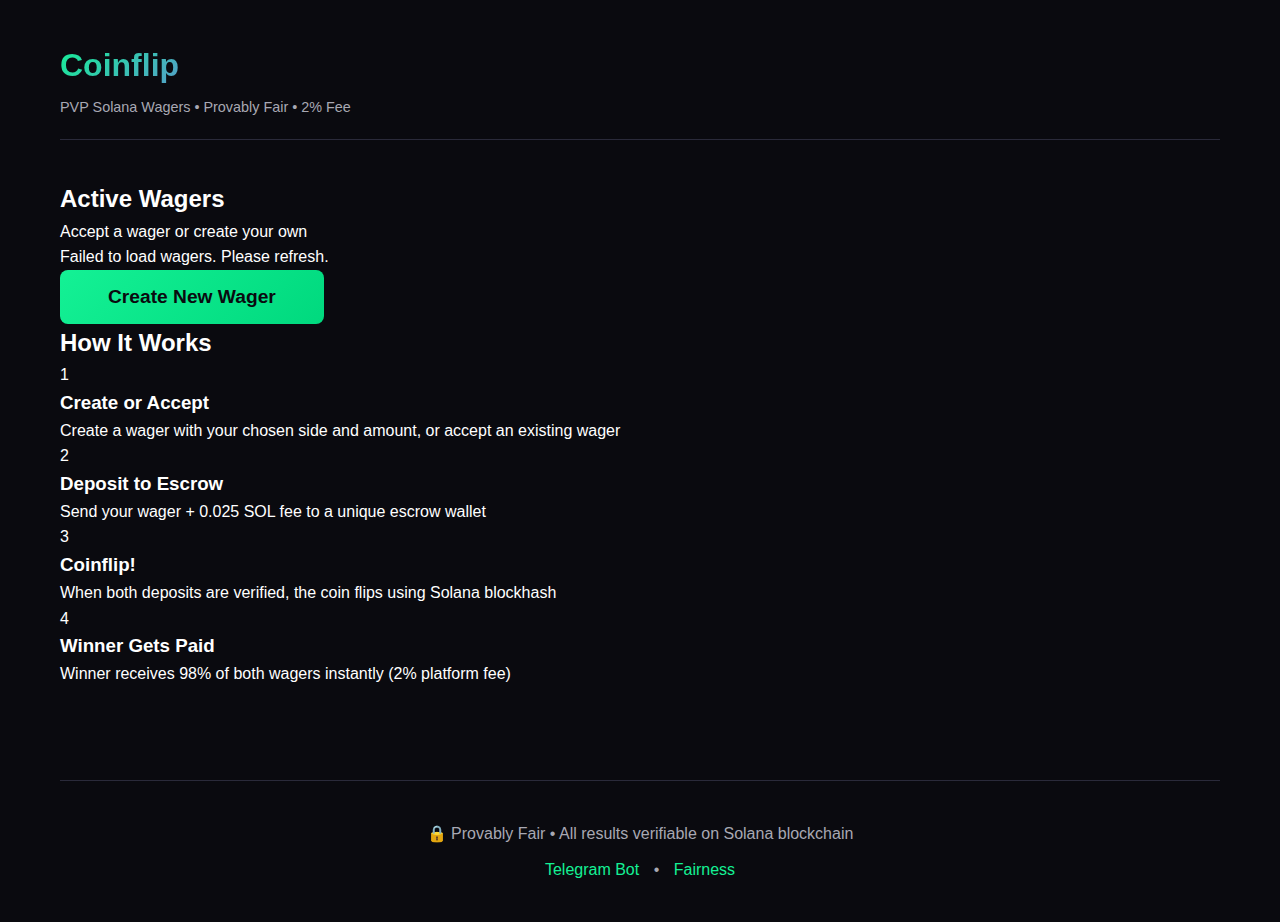
<file: frontend/index.html>
<!DOCTYPE html>
<html lang="en">
<head>
    <meta charset="UTF-8">
    <meta name="viewport" content="width=device-width, initial-scale=1.0">
    <title>Coinflip - PVP Solana Wagers</title>
    <link rel="stylesheet" href="css/style.css">
</head>
<body>
    <div class="container">
        <!-- Header -->
        <header class="header">
            <div class="logo">
                <h1><span class="swords-icon"></span> Coinflip</h1>
                <p class="tagline">PVP Solana Wagers • Provably Fair • 2% Fee</p>
            </div>
        </header>

        <!-- Main Content -->
        <main class="main-content">
            <!-- Active Wagers Section -->
            <section class="wagers-section">
                <h2>Active Wagers</h2>
                <p class="section-subtitle">Accept a wager or create your own</p>

                <div id="activeWagers" class="wagers-list">
                    <div class="loading-wagers">Loading wagers...</div>
                </div>

                <button id="createWagerBtn" class="btn btn-primary btn-large">
                    Create New Wager
                </button>
            </section>

            <!-- Create Wager Modal -->
            <div id="createWagerModal" class="modal" style="display: none;">
                <div class="modal-content">
                    <span class="modal-close" onclick="closeCreateModal()">&times;</span>

                    <!-- Step 1: Choose Side & Amount -->
                    <div id="step1" class="create-step">
                        <h2>Create PVP Wager</h2>

                        <div class="step-section">
                            <h3>1. Choose Your Side</h3>
                            <div class="side-selection">
                                <button class="side-btn" data-side="heads" onclick="selectSide('heads')">
                                    <span class="side-emoji">🪙</span>
                                    <span>HEADS</span>
                                </button>
                                <button class="side-btn" data-side="tails" onclick="selectSide('tails')">
                                    <span class="side-emoji">🎯</span>
                                    <span>TAILS</span>
                                </button>
                            </div>
                        </div>

                        <div class="step-section">
                            <h3>2. Wager Amount (SOL)</h3>
                            <div class="amount-buttons">
                                <button class="amount-btn" onclick="selectAmount(0.1)">0.1</button>
                                <button class="amount-btn" onclick="selectAmount(0.5)">0.5</button>
                                <button class="amount-btn" onclick="selectAmount(1)">1</button>
                                <button class="amount-btn" onclick="selectAmount(5)">5</button>
                            </div>
                            <div class="custom-amount">
                                <input type="number" id="customAmount" placeholder="Custom amount" step="0.01" min="0.01">
                                <button class="btn btn-secondary" onclick="useCustomAmount()">Use</button>
                            </div>
                        </div>

                        <div class="step-section">
                            <h3>3. Your Solana Address (to receive winnings)</h3>
                            <input type="text" id="creatorWallet" class="wallet-input" placeholder="Your Solana wallet address">
                        </div>

                        <div id="wagerSummary" class="wager-summary" style="display: none;">
                            <h3>Summary</h3>
                            <div class="summary-row">
                                <span>Side:</span>
                                <span id="summarySide">-</span>
                            </div>
                            <div class="summary-row">
                                <span>Wager:</span>
                                <span id="summaryAmount">-</span>
                            </div>
                            <div class="summary-row highlight">
                                <span>Total to Deposit:</span>
                                <span id="summaryTotal">-</span>
                            </div>
                            <p class="fee-note">Includes 0.025 SOL network fee</p>
                        </div>

                        <button id="continueBtn" class="btn btn-primary btn-large" onclick="continueToDeposit()" disabled>
                            Continue →
                        </button>
                    </div>

                    <!-- Step 2: Deposit Instructions -->
                    <div id="step2" class="create-step" style="display: none;">
                        <h2>📥 Deposit to Escrow</h2>

                        <div class="escrow-info">
                            <p>Send exactly <strong id="depositAmount">-</strong> SOL to this escrow wallet:</p>

                            <div class="escrow-address-box">
                                <code id="escrowAddress">-</code>
                                <button class="copy-btn" onclick="copyEscrowAddress()">📋 Copy</button>
                            </div>

                            <div class="qr-placeholder">
                                <p>Scan with any Solana wallet</p>
                            </div>
                        </div>

                        <div class="deposit-steps">
                            <p>✅ Open your Solana wallet (Phantom, Solflare, etc.)</p>
                            <p>✅ Send exactly <strong id="depositAmount2">-</strong> SOL</p>
                            <p>✅ Paste transaction signature below</p>
                        </div>

                        <div class="tx-input-section">
                            <label>Transaction Signature:</label>
                            <input type="text" id="depositTxSignature" class="tx-input" placeholder="Paste your transaction signature here">
                        </div>

                        <button id="verifyDepositBtn" class="btn btn-primary btn-large" onclick="verifyDeposit()">
                            ✓ Verify Deposit & Create Wager
                        </button>

                        <button class="btn btn-secondary" onclick="backToStep1()">← Back</button>
                    </div>

                    <!-- Step 3: Success -->
                    <div id="step3" class="create-step" style="display: none;">
                        <div class="success-content">
                            <div class="success-icon">✅</div>
                            <h2>Wager Created!</h2>
                            <p>Your wager is now live and waiting for an opponent.</p>

                            <div class="wager-details">
                                <div class="detail-row">
                                    <span>Wager ID:</span>
                                    <span id="newWagerId">-</span>
                                </div>
                                <div class="detail-row">
                                    <span>Amount:</span>
                                    <span id="newWagerAmount">-</span>
                                </div>
                                <div class="detail-row">
                                    <span>Your Side:</span>
                                    <span id="newWagerSide">-</span>
                                </div>
                            </div>

                            <p class="waiting-text">⏳ Waiting for opponent to accept...</p>

                            <button class="btn btn-primary" onclick="closeCreateModal()">Done</button>
                        </div>
                    </div>
                </div>
            </div>

            <!-- Accept Wager Modal -->
            <div id="acceptWagerModal" class="modal" style="display: none;">
                <div class="modal-content">
                    <span class="modal-close" onclick="closeAcceptModal()">&times;</span>

                    <!-- Step 1: Confirm & Enter Wallet -->
                    <div id="acceptStep1" class="create-step">
                        <h2>⚔️ Accept Wager</h2>

                        <div class="wager-to-accept">
                            <div class="accept-row">
                                <span>Wager Amount:</span>
                                <span id="acceptAmount" class="highlight">-</span>
                            </div>
                            <div class="accept-row">
                                <span>Creator's Side:</span>
                                <span id="acceptCreatorSide">-</span>
                            </div>
                            <div class="accept-row">
                                <span>Your Side:</span>
                                <span id="acceptYourSide" class="highlight">-</span>
                            </div>
                            <div class="accept-row total">
                                <span>Total to Deposit:</span>
                                <span id="acceptTotal">-</span>
                            </div>
                        </div>

                        <div class="step-section">
                            <h3>Your Solana Address (to receive winnings)</h3>
                            <input type="text" id="acceptorWallet" class="wallet-input" placeholder="Your Solana wallet address">
                        </div>

                        <button id="acceptContinueBtn" class="btn btn-primary btn-large" onclick="continueToAcceptDeposit()">
                            Continue to Deposit →
                        </button>

                        <button class="btn btn-secondary" onclick="closeAcceptModal()">Cancel</button>
                    </div>

                    <!-- Step 2: Deposit -->
                    <div id="acceptStep2" class="create-step" style="display: none;">
                        <h2>📥 Deposit to Accept</h2>

                        <div class="escrow-info">
                            <p>Send exactly <strong id="acceptDepositAmount">-</strong> SOL to this escrow wallet:</p>

                            <div class="escrow-address-box">
                                <code id="acceptEscrowAddress">-</code>
                                <button class="copy-btn" onclick="copyAcceptEscrowAddress()">📋 Copy</button>
                            </div>
                        </div>

                        <div class="tx-input-section">
                            <label>Transaction Signature:</label>
                            <input type="text" id="acceptTxSignature" class="tx-input" placeholder="Paste your transaction signature here">
                        </div>

                        <button id="verifyAcceptBtn" class="btn btn-primary btn-large" onclick="verifyAcceptDeposit()">
                            ✓ Verify & Execute Coinflip!
                        </button>

                        <button class="btn btn-secondary" onclick="backToAcceptStep1()">← Back</button>
                    </div>

                    <!-- Step 3: Result -->
                    <div id="acceptStep3" class="create-step" style="display: none;">
                        <div id="gameResultContent">
                            <!-- Filled by JavaScript -->
                        </div>
                        <button class="btn btn-primary" onclick="closeAcceptModal()">Done</button>
                    </div>
                </div>
            </div>

            <!-- How It Works -->
            <section class="how-it-works">
                <h2>How It Works</h2>
                <div class="steps-grid">
                    <div class="step-card">
                        <div class="step-number">1</div>
                        <h3>Create or Accept</h3>
                        <p>Create a wager with your chosen side and amount, or accept an existing wager</p>
                    </div>
                    <div class="step-card">
                        <div class="step-number">2</div>
                        <h3>Deposit to Escrow</h3>
                        <p>Send your wager + 0.025 SOL fee to a unique escrow wallet</p>
                    </div>
                    <div class="step-card">
                        <div class="step-number">3</div>
                        <h3>Coinflip!</h3>
                        <p>When both deposits are verified, the coin flips using Solana blockhash</p>
                    </div>
                    <div class="step-card">
                        <div class="step-number">4</div>
                        <h3>Winner Gets Paid</h3>
                        <p>Winner receives 98% of both wagers instantly (2% platform fee)</p>
                    </div>
                </div>
            </section>
        </main>

        <!-- Footer -->
        <footer class="footer">
            <p>🔒 Provably Fair • All results verifiable on Solana blockchain</p>
            <p class="footer-links">
                <a href="https://t.me/sol_coinflip_bot" target="_blank">Telegram Bot</a> •
                <a href="#" onclick="showFairnessInfo()">Fairness</a>
            </p>
        </footer>
    </div>

    <script src="js/app.js"></script>
</body>
</html>
</file>
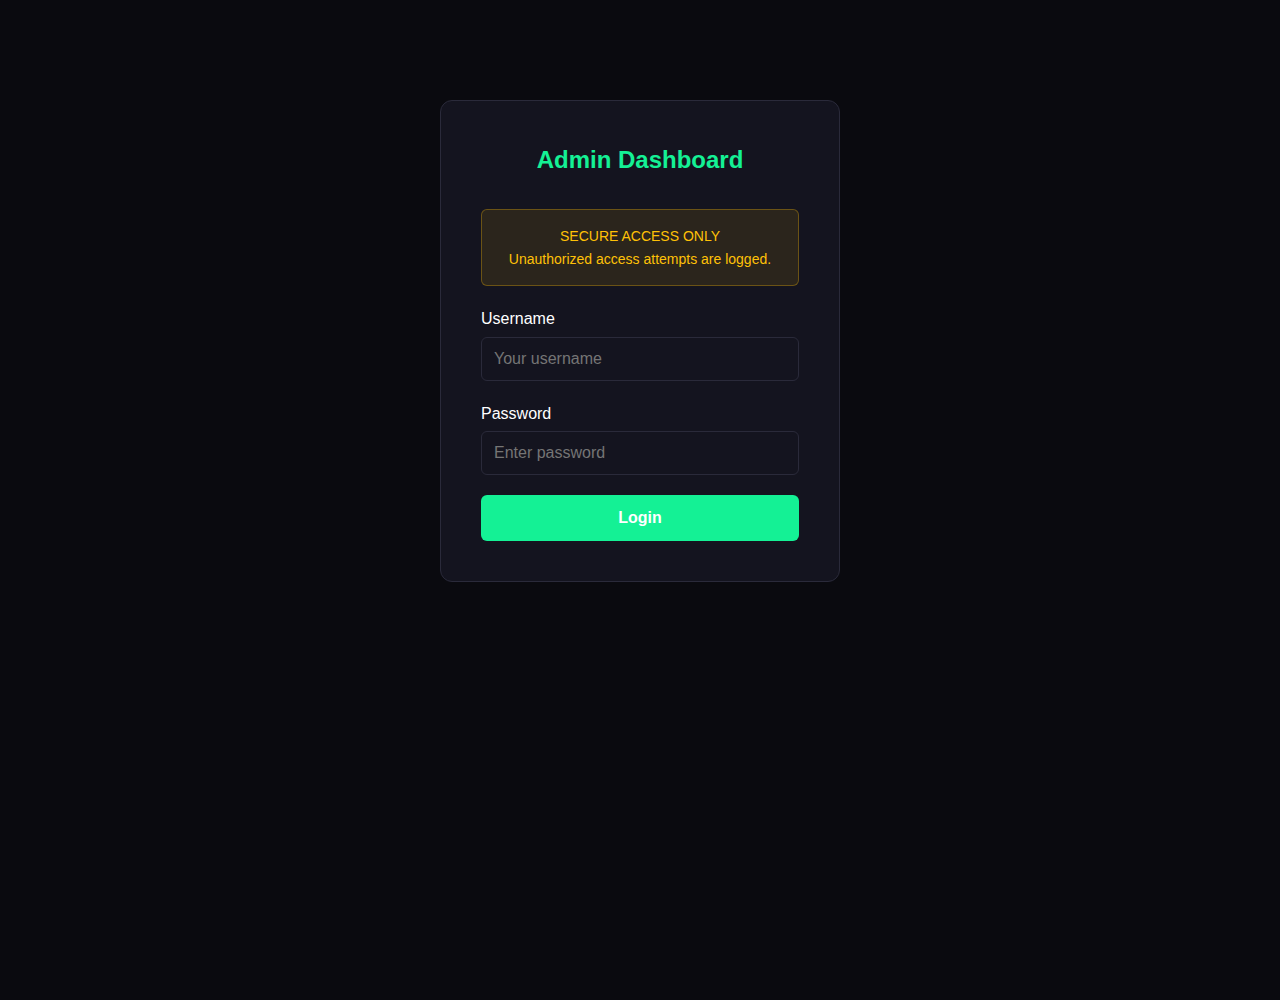
<file: frontend/admin.html>
<!DOCTYPE html>
<html lang="en">
<head>
    <meta charset="UTF-8">
    <meta name="viewport" content="width=device-width, initial-scale=1.0">
    <title>Admin Dashboard - Coinflip</title>
    <link rel="stylesheet" href="css/style.css?v=7">
    <style>
        /* Admin-specific styles */
        .admin-container {
            max-width: 1400px;
            margin: 0 auto;
            padding: 20px;
        }

        .admin-header {
            display: flex;
            justify-content: space-between;
            align-items: center;
            margin-bottom: 30px;
            padding-bottom: 20px;
            border-bottom: 1px solid var(--border);
        }

        .admin-header h1 {
            color: var(--primary);
            margin: 0;
        }

        .admin-stats {
            display: grid;
            grid-template-columns: repeat(auto-fit, minmax(200px, 1fr));
            gap: 20px;
            margin-bottom: 30px;
        }

        .stat-card {
            background: var(--surface);
            border: 1px solid var(--border);
            border-radius: 8px;
            padding: 20px;
            text-align: center;
        }

        .stat-card h3 {
            color: var(--text-secondary);
            font-size: 0.875rem;
            margin: 0 0 10px 0;
            text-transform: uppercase;
        }

        .stat-card .value {
            font-size: 2rem;
            font-weight: bold;
            color: var(--primary);
        }

        .admin-tabs {
            display: flex;
            gap: 10px;
            margin-bottom: 20px;
            border-bottom: 1px solid var(--border);
            padding-bottom: 10px;
        }

        .admin-tab {
            padding: 10px 20px;
            background: transparent;
            border: none;
            color: var(--text-secondary);
            cursor: pointer;
            font-size: 1rem;
            border-radius: 8px 8px 0 0;
            transition: all 0.2s;
        }

        .admin-tab:hover {
            color: var(--text);
            background: var(--surface);
        }

        .admin-tab.active {
            color: var(--primary);
            background: var(--surface);
            border-bottom: 2px solid var(--primary);
        }

        .admin-panel {
            display: none;
            background: var(--surface);
            border: 1px solid var(--border);
            border-radius: 8px;
            padding: 20px;
        }

        .admin-panel.active {
            display: block;
        }

        .search-bar {
            display: flex;
            gap: 10px;
            margin-bottom: 20px;
        }

        .search-bar input {
            flex: 1;
            padding: 10px 15px;
            background: var(--bg);
            border: 1px solid var(--border);
            border-radius: 6px;
            color: var(--text);
            font-size: 1rem;
        }

        .search-bar button {
            padding: 10px 20px;
            background: var(--primary);
            color: var(--bg);
            border: none;
            border-radius: 6px;
            cursor: pointer;
            font-weight: bold;
        }

        .data-table {
            width: 100%;
            border-collapse: collapse;
        }

        .data-table th,
        .data-table td {
            padding: 12px;
            text-align: left;
            border-bottom: 1px solid var(--border);
        }

        .data-table th {
            color: var(--text-secondary);
            font-weight: 600;
            font-size: 0.875rem;
            text-transform: uppercase;
        }

        .data-table tr:hover {
            background: rgba(255, 215, 0, 0.05);
        }

        .badge {
            display: inline-block;
            padding: 4px 8px;
            border-radius: 4px;
            font-size: 0.75rem;
            font-weight: bold;
        }

        .badge-open {
            background: rgba(255, 215, 0, 0.2);
            color: var(--primary);
        }

        .badge-resolved {
            background: rgba(40, 167, 69, 0.2);
            color: #28a745;
        }

        .badge-admin {
            background: rgba(220, 53, 69, 0.2);
            color: #dc3545;
        }

        .badge-password {
            background: rgba(255, 193, 7, 0.2);
            color: #ffc107;
        }

        .badge-support {
            background: rgba(23, 162, 184, 0.2);
            color: #17a2b8;
        }

        .action-btn {
            padding: 6px 12px;
            border: none;
            border-radius: 4px;
            cursor: pointer;
            font-size: 0.875rem;
            margin-right: 5px;
        }

        .action-btn.primary {
            background: var(--primary);
            color: var(--bg);
        }

        .action-btn.danger {
            background: rgba(220, 53, 69, 0.2);
            color: #dc3545;
        }

        .action-btn.secondary {
            background: var(--border);
            color: var(--text);
        }

        /* Login screen */
        .admin-login {
            max-width: 400px;
            margin: 100px auto;
            padding: 40px;
            background: var(--surface);
            border: 1px solid var(--border);
            border-radius: 12px;
            text-align: center;
        }

        .admin-login h2 {
            color: var(--primary);
            margin-bottom: 30px;
        }

        .admin-login .form-group {
            margin-bottom: 20px;
            text-align: left;
        }

        .admin-login label {
            display: block;
            margin-bottom: 5px;
            color: var(--text-secondary);
        }

        .admin-login input {
            width: 100%;
            padding: 12px;
            background: var(--bg);
            border: 1px solid var(--border);
            border-radius: 6px;
            color: var(--text);
            font-size: 1rem;
        }

        .admin-login button {
            width: 100%;
            padding: 14px;
            background: var(--primary);
            color: var(--bg);
            border: none;
            border-radius: 6px;
            font-size: 1rem;
            font-weight: bold;
            cursor: pointer;
        }

        .admin-login .error {
            color: #dc3545;
            margin-top: 15px;
        }

        .admin-login .warning {
            background: rgba(255, 193, 7, 0.1);
            border: 1px solid rgba(255, 193, 7, 0.3);
            padding: 15px;
            border-radius: 6px;
            margin-bottom: 20px;
            font-size: 0.875rem;
            color: #ffc107;
        }

        /* Modal */
        .modal-overlay {
            display: none;
            position: fixed;
            top: 0;
            left: 0;
            right: 0;
            bottom: 0;
            background: rgba(0, 0, 0, 0.8);
            z-index: 1000;
            align-items: center;
            justify-content: center;
        }

        .modal-overlay.active {
            display: flex;
        }

        .modal-content {
            background: var(--surface);
            border: 1px solid var(--border);
            border-radius: 12px;
            padding: 30px;
            max-width: 500px;
            width: 90%;
        }

        .modal-content h3 {
            margin: 0 0 20px 0;
            color: var(--primary);
        }

        .modal-content .form-group {
            margin-bottom: 20px;
        }

        .modal-content label {
            display: block;
            margin-bottom: 5px;
            color: var(--text-secondary);
        }

        .modal-content input,
        .modal-content textarea {
            width: 100%;
            padding: 10px;
            background: var(--bg);
            border: 1px solid var(--border);
            border-radius: 6px;
            color: var(--text);
        }

        .modal-content textarea {
            min-height: 100px;
            resize: vertical;
        }

        .modal-actions {
            display: flex;
            gap: 10px;
            justify-content: flex-end;
            margin-top: 20px;
        }

        .filter-bar {
            display: flex;
            gap: 10px;
            margin-bottom: 20px;
            flex-wrap: wrap;
        }

        .filter-bar select {
            padding: 8px 12px;
            background: var(--bg);
            border: 1px solid var(--border);
            border-radius: 6px;
            color: var(--text);
        }

        .empty-state {
            text-align: center;
            padding: 40px;
            color: var(--text-secondary);
        }

        .ticket-message {
            max-width: 300px;
            overflow: hidden;
            text-overflow: ellipsis;
            white-space: nowrap;
        }

        .ticket-message:hover {
            white-space: normal;
            word-break: break-word;
        }
    </style>
</head>
<body>
    <!-- Login Screen -->
    <div id="loginScreen" class="admin-login">
        <h2>Admin Dashboard</h2>
        <div class="warning">
            SECURE ACCESS ONLY<br>
            Unauthorized access attempts are logged.
        </div>
        <form id="loginForm">
            <div class="form-group">
                <label>Username</label>
                <input type="text" id="loginUsername" required placeholder="Your username">
            </div>
            <div class="form-group">
                <label>Password</label>
                <input type="password" id="loginPassword" required placeholder="Enter password">
            </div>
            <button type="submit">Login</button>
            <p id="loginError" class="error" style="display: none;"></p>
        </form>
    </div>

    <!-- Admin Dashboard -->
    <div id="dashboard" class="admin-container" style="display: none;">
        <div class="admin-header">
            <h1>Admin Dashboard</h1>
            <div>
                <span id="adminEmail" style="margin-right: 20px; color: var(--text-secondary);"></span>
                <button class="action-btn secondary" onclick="logout()">Logout</button>
            </div>
        </div>

        <!-- Stats -->
        <div class="admin-stats">
            <div class="stat-card">
                <h3>Total Users</h3>
                <div class="value" id="statUsers">-</div>
            </div>
            <div class="stat-card">
                <h3>Open Tickets</h3>
                <div class="value" id="statOpenTickets">-</div>
            </div>
            <div class="stat-card">
                <h3>Total Tickets</h3>
                <div class="value" id="statTotalTickets">-</div>
            </div>
        </div>

        <!-- Tabs -->
        <div class="admin-tabs">
            <button class="admin-tab active" onclick="showPanel('tickets')">Support Tickets</button>
            <button class="admin-tab" onclick="showPanel('users')">Users</button>
            <button class="admin-tab" onclick="showPanel('wagers')">Wagers</button>
            <button class="admin-tab" onclick="showPanel('revshare')">Holder Revshare</button>
        </div>

        <!-- Tickets Panel -->
        <div id="ticketsPanel" class="admin-panel active">
            <div class="filter-bar">
                <select id="ticketStatusFilter" onchange="loadTickets()">
                    <option value="">All Statuses</option>
                    <option value="open">Open</option>
                    <option value="resolved">Resolved</option>
                </select>
                <select id="ticketTypeFilter" onchange="loadTickets()">
                    <option value="">All Types</option>
                    <option value="password_reset">Password Reset</option>
                    <option value="support">Support</option>
                    <option value="bug_report">Bug Report</option>
                </select>
                <button class="action-btn primary" onclick="loadTickets()">Refresh</button>
            </div>
            <table class="data-table">
                <thead>
                    <tr>
                        <th>Ticket ID</th>
                        <th>Type</th>
                        <th>Email</th>
                        <th>Subject</th>
                        <th>Message</th>
                        <th>Status</th>
                        <th>Created</th>
                        <th>Actions</th>
                    </tr>
                </thead>
                <tbody id="ticketsTableBody">
                    <tr><td colspan="8" class="empty-state">Loading tickets...</td></tr>
                </tbody>
            </table>
        </div>

        <!-- Users Panel -->
        <div id="usersPanel" class="admin-panel">
            <div class="search-bar">
                <input type="text" id="userSearch" placeholder="Search by email or username...">
                <button onclick="searchUsers()">Search</button>
            </div>
            <table class="data-table">
                <thead>
                    <tr>
                        <th>ID</th>
                        <th>Email</th>
                        <th>Username</th>
                        <th>Tier</th>
                        <th>Games</th>
                        <th>Wagered</th>
                        <th>Admin</th>
                        <th>Actions</th>
                    </tr>
                </thead>
                <tbody id="usersTableBody">
                    <tr><td colspan="8" class="empty-state">Loading users...</td></tr>
                </tbody>
            </table>
        </div>

        <!-- Wagers Panel -->
        <div id="wagersPanel" class="admin-panel">
            <div class="filter-bar" style="display: flex; gap: 10px; flex-wrap: wrap; align-items: center;">
                <select id="wagerStatusFilter" onchange="loadWagers()">
                    <option value="">All Statuses</option>
                    <option value="pending_deposit">Pending Deposit</option>
                    <option value="open">Open</option>
                    <option value="completed">Completed</option>
                    <option value="refunded">Refunded</option>
                    <option value="cancelled">Cancelled</option>
                </select>
                <button class="action-btn primary" onclick="loadWagers()">Refresh</button>
                <div style="margin-left: auto; display: flex; gap: 10px;">
                    <button id="maintenanceBtn" class="action-btn secondary" onclick="toggleMaintenance()">Loading...</button>
                    <button class="action-btn warning" onclick="sweepAllEscrows()" style="background: #f0ad4e; color: #000;">Sweep All Escrows</button>
                </div>
            </div>
            <table class="data-table">
                <thead>
                    <tr>
                        <th>Wager ID</th>
                        <th>Creator</th>
                        <th>Acceptor</th>
                        <th>Amount</th>
                        <th>Status</th>
                        <th>Creator Escrow</th>
                        <th>Acceptor Escrow</th>
                        <th>Created</th>
                        <th>Actions</th>
                    </tr>
                </thead>
                <tbody id="wagersTableBody">
                    <tr><td colspan="9" class="empty-state">Loading wagers...</td></tr>
                </tbody>
            </table>
        </div>

        <!-- Revenue Share Panel -->
        <div id="revsharePanel" class="admin-panel">
            <div class="revshare-controls" style="margin-bottom: 20px;">
                <h3 style="margin-bottom: 15px; color: var(--primary);">$FLIP Holder Revenue Share Distribution</h3>
                <p style="color: var(--text-secondary); margin-bottom: 20px;">
                    Distribute creator rewards to top 100 token holders using sqrt distribution model.
                    Larger holders get more, but not disproportionately more.
                </p>
                <div style="display: flex; gap: 15px; align-items: flex-end; flex-wrap: wrap;">
                    <div class="form-group" style="margin: 0;">
                        <label style="display: block; margin-bottom: 5px; color: var(--text-secondary);">Total SOL to Distribute</label>
                        <input type="number" id="revshareAmount" step="0.01" min="0.01" placeholder="1.5"
                               style="padding: 10px 15px; background: var(--bg); border: 1px solid var(--border); border-radius: 6px; color: var(--text); width: 150px;">
                    </div>
                    <button class="action-btn primary" onclick="previewRevshare()" id="previewRevshareBtn">Preview Distribution</button>
                    <button class="action-btn" onclick="executeRevshare()" id="executeRevshareBtn" disabled
                            style="background: #28a745; color: #fff; opacity: 0.5;">Execute Distribution</button>
                </div>
            </div>

            <div id="revshareResults" style="display: none;">
                <div class="revshare-summary" style="display: grid; grid-template-columns: repeat(auto-fit, minmax(150px, 1fr)); gap: 15px; margin-bottom: 20px;">
                    <div class="stat-card">
                        <h3>Total SOL</h3>
                        <div class="value" id="revTotalSol">-</div>
                    </div>
                    <div class="stat-card">
                        <h3>Recipients</h3>
                        <div class="value" id="revRecipients">-</div>
                    </div>
                    <div class="stat-card">
                        <h3>Largest Payout</h3>
                        <div class="value" id="revMaxPayout">-</div>
                    </div>
                    <div class="stat-card">
                        <h3>Smallest Payout</h3>
                        <div class="value" id="revMinPayout">-</div>
                    </div>
                </div>

                <table class="data-table">
                    <thead>
                        <tr>
                            <th>Rank</th>
                            <th>Wallet</th>
                            <th>Token Balance</th>
                            <th>Share %</th>
                            <th>Payout (SOL)</th>
                        </tr>
                    </thead>
                    <tbody id="revshareTableBody">
                    </tbody>
                </table>
            </div>

            <div id="revshareStatus" style="margin-top: 20px; padding: 15px; background: var(--bg); border-radius: 8px; display: none;">
            </div>
        </div>
    </div>

    <!-- Reset Password Modal -->
    <div id="resetPasswordModal" class="modal-overlay">
        <div class="modal-content">
            <h3>Reset Password</h3>
            <p>User: <strong id="resetUserEmail"></strong></p>
            <div class="form-group">
                <label>New Password</label>
                <input type="text" id="newPassword" placeholder="Enter new password">
                <button class="action-btn secondary" style="margin-top: 10px;" onclick="generatePassword()">Generate Random</button>
            </div>
            <p style="color: var(--text-secondary); font-size: 0.875rem;">
                After resetting, you must manually email this password to the user.
            </p>
            <div class="modal-actions">
                <button class="action-btn secondary" onclick="closeModal('resetPasswordModal')">Cancel</button>
                <button class="action-btn primary" onclick="submitPasswordReset()">Reset Password</button>
            </div>
            <input type="hidden" id="resetUserId">
        </div>
    </div>

    <!-- Resolve Ticket Modal -->
    <div id="resolveTicketModal" class="modal-overlay">
        <div class="modal-content">
            <h3>Resolve Ticket</h3>
            <p>Ticket: <strong id="resolveTicketId"></strong></p>
            <div class="form-group">
                <label>Admin Notes (optional)</label>
                <textarea id="adminNotes" placeholder="Add notes about how this was resolved..."></textarea>
            </div>
            <div class="modal-actions">
                <button class="action-btn secondary" onclick="closeModal('resolveTicketModal')">Cancel</button>
                <button class="action-btn primary" onclick="submitResolveTicket()">Mark Resolved</button>
            </div>
        </div>
    </div>

    <!-- View Ticket Modal -->
    <div id="viewTicketModal" class="modal-overlay">
        <div class="modal-content">
            <h3>Ticket Details</h3>
            <div id="ticketDetails"></div>
            <div class="modal-actions">
                <button class="action-btn secondary" onclick="closeModal('viewTicketModal')">Close</button>
            </div>
        </div>
    </div>

    <script>
        const API_URL = 'https://api.coinflipvp.com';
        let sessionToken = localStorage.getItem('adminSessionToken');

        // Check if already logged in
        window.onload = async function() {
            if (sessionToken) {
                const isAdmin = await checkAdmin();
                if (isAdmin) {
                    showDashboard();
                } else {
                    localStorage.removeItem('adminSessionToken');
                    sessionToken = null;
                }
            }
        };

        // Login form
        document.getElementById('loginForm').addEventListener('submit', async (e) => {
            e.preventDefault();
            const username = document.getElementById('loginUsername').value.trim();
            const password = document.getElementById('loginPassword').value;
            const errorEl = document.getElementById('loginError');

            try {
                const res = await fetch(`${API_URL}/api/auth/login`, {
                    method: 'POST',
                    headers: { 'Content-Type': 'application/json' },
                    body: JSON.stringify({ username, password })
                });

                const data = await res.json();

                if (!res.ok) {
                    throw new Error(data.detail || 'Login failed');
                }

                sessionToken = data.session_token;
                localStorage.setItem('adminSessionToken', sessionToken);

                // Check if admin
                const isAdmin = await checkAdmin();
                if (!isAdmin) {
                    localStorage.removeItem('adminSessionToken');
                    sessionToken = null;
                    throw new Error('Admin access required');
                }

                showDashboard();

            } catch (err) {
                const errMsg = typeof err === 'object' ? (err.message || JSON.stringify(err)) : String(err);
                errorEl.textContent = errMsg;
                errorEl.style.display = 'block';
            }
        });

        async function checkAdmin() {
            try {
                const res = await fetch(`${API_URL}/api/admin/check`, {
                    headers: { 'Authorization': `Bearer ${sessionToken}` }
                });
                const data = await res.json();
                return data.is_admin === true;
            } catch {
                return false;
            }
        }

        async function showDashboard() {
            document.getElementById('loginScreen').style.display = 'none';
            document.getElementById('dashboard').style.display = 'block';
            await loadStats();
            await loadTickets();
        }

        function logout() {
            localStorage.removeItem('adminSessionToken');
            sessionToken = null;
            window.location.reload();
        }

        async function loadStats() {
            try {
                const res = await fetch(`${API_URL}/api/admin/stats`, {
                    headers: { 'Authorization': `Bearer ${sessionToken}` }
                });
                const data = await res.json();

                if (data.success) {
                    document.getElementById('statUsers').textContent = data.stats.total_users;
                    document.getElementById('statOpenTickets').textContent = data.stats.open_tickets;
                    document.getElementById('statTotalTickets').textContent = data.stats.total_tickets;
                    document.getElementById('adminEmail').textContent = data.stats.admin_username;
                }
            } catch (err) {
                console.error('Failed to load stats:', err);
            }
        }

        function showPanel(panel) {
            // Update tabs
            document.querySelectorAll('.admin-tab').forEach(t => t.classList.remove('active'));
            event.target.classList.add('active');

            // Show panel
            document.querySelectorAll('.admin-panel').forEach(p => p.classList.remove('active'));
            document.getElementById(panel + 'Panel').classList.add('active');

            // Load data
            if (panel === 'tickets') loadTickets();
            else if (panel === 'users') loadUsers();
            else if (panel === 'wagers') loadWagers();
        }

        async function loadTickets() {
            const status = document.getElementById('ticketStatusFilter').value;
            const type = document.getElementById('ticketTypeFilter').value;

            let url = `${API_URL}/api/admin/tickets?limit=100`;
            if (status) url += `&status=${status}`;
            if (type) url += `&ticket_type=${type}`;

            try {
                const res = await fetch(url, {
                    headers: { 'Authorization': `Bearer ${sessionToken}` }
                });
                const data = await res.json();

                if (data.success) {
                    renderTickets(data.tickets);
                }
            } catch (err) {
                console.error('Failed to load tickets:', err);
            }
        }

        function renderTickets(tickets) {
            const tbody = document.getElementById('ticketsTableBody');

            if (!tickets.length) {
                tbody.innerHTML = '<tr><td colspan="8" class="empty-state">No tickets found</td></tr>';
                return;
            }

            tbody.innerHTML = tickets.map(t => `
                <tr>
                    <td><code>${t.ticket_id}</code></td>
                    <td><span class="badge badge-${t.ticket_type === 'password_reset' ? 'password' : 'support'}">${t.ticket_type}</span></td>
                    <td>${t.email}</td>
                    <td>${escapeHtml(t.subject)}</td>
                    <td class="ticket-message">${escapeHtml(t.message.substring(0, 50))}${t.message.length > 50 ? '...' : ''}</td>
                    <td><span class="badge badge-${t.status}">${t.status}</span></td>
                    <td>${formatDate(t.created_at)}</td>
                    <td>
                        <button class="action-btn secondary" onclick="viewTicket('${t.ticket_id}')">View</button>
                        ${t.status === 'open' ? `<button class="action-btn primary" onclick="openResolveModal('${t.ticket_id}')">Resolve</button>` : ''}
                    </td>
                </tr>
            `).join('');
        }

        async function loadUsers() {
            try {
                const res = await fetch(`${API_URL}/api/admin/users?limit=50`, {
                    headers: { 'Authorization': `Bearer ${sessionToken}` }
                });
                const data = await res.json();

                if (data.success) {
                    renderUsers(data.users);
                }
            } catch (err) {
                console.error('Failed to load users:', err);
            }
        }

        async function searchUsers() {
            const query = document.getElementById('userSearch').value.trim();
            if (!query) {
                loadUsers();
                return;
            }

            try {
                const res = await fetch(`${API_URL}/api/admin/users/search?q=${encodeURIComponent(query)}`, {
                    headers: { 'Authorization': `Bearer ${sessionToken}` }
                });
                const data = await res.json();

                if (data.success) {
                    renderUsers(data.users);
                }
            } catch (err) {
                console.error('Failed to search users:', err);
            }
        }

        function renderUsers(users) {
            const tbody = document.getElementById('usersTableBody');

            if (!users.length) {
                tbody.innerHTML = '<tr><td colspan="8" class="empty-state">No users found</td></tr>';
                return;
            }

            tbody.innerHTML = users.map(u => `
                <tr>
                    <td>${u.user_id}</td>
                    <td>${u.email || '-'}</td>
                    <td>${u.username || '-'}</td>
                    <td>${u.tier}</td>
                    <td>${u.games_played}</td>
                    <td>${u.total_wagered?.toFixed(2) || 0} SOL</td>
                    <td>${u.is_admin ? '<span class="badge badge-admin">ADMIN</span>' : '-'}</td>
                    <td>
                        <button class="action-btn primary" onclick="openResetPasswordModal(${u.user_id}, '${u.email}')">Reset PWD</button>
                        <button class="action-btn ${u.is_admin ? 'danger' : 'secondary'}" onclick="toggleAdmin(${u.user_id})">${u.is_admin ? 'Revoke' : 'Grant'} Admin</button>
                    </td>
                </tr>
            `).join('');
        }

        // === WAGERS MANAGEMENT ===

        async function loadWagers() {
            const status = document.getElementById('wagerStatusFilter').value;
            const tbody = document.getElementById('wagersTableBody');

            let url = `${API_URL}/api/admin/wagers?limit=100`;
            if (status) url += `&status=${status}`;

            try {
                const res = await fetch(url, {
                    headers: { 'Authorization': `Bearer ${sessionToken}` }
                });
                const data = await res.json();

                if (data.success) {
                    renderWagers(data.wagers);
                } else {
                    tbody.innerHTML = `<tr><td colspan="9" class="empty-state">Error: ${data.detail || 'Failed to load wagers'}</td></tr>`;
                }
            } catch (err) {
                console.error('Failed to load wagers:', err);
                tbody.innerHTML = `<tr><td colspan="9" class="empty-state">Error loading wagers: ${err.message}</td></tr>`;
            }

            // Also check maintenance status when loading wagers
            checkMaintenanceStatus();
        }

        async function checkMaintenanceStatus() {
            try {
                const res = await fetch(`${API_URL}/api/admin/maintenance`, {
                    headers: { 'Authorization': `Bearer ${sessionToken}` }
                });
                const data = await res.json();
                const btn = document.getElementById('maintenanceBtn');
                if (data.maintenance_mode) {
                    btn.textContent = 'Enable Betting';
                    btn.style.background = '#28a745';
                    btn.style.color = '#fff';
                } else {
                    btn.textContent = 'Disable Betting';
                    btn.style.background = '#dc3545';
                    btn.style.color = '#fff';
                }
            } catch (err) {
                console.error('Failed to check maintenance status:', err);
            }
        }

        async function toggleMaintenance() {
            if (!confirm('Are you sure you want to toggle betting status?')) return;

            try {
                const res = await fetch(`${API_URL}/api/admin/maintenance/toggle`, {
                    method: 'POST',
                    headers: { 'Authorization': `Bearer ${sessionToken}` }
                });
                const data = await res.json();

                if (data.success) {
                    alert(data.message);
                    checkMaintenanceStatus();
                } else {
                    alert('Error: ' + (data.detail || 'Failed to toggle maintenance'));
                }
            } catch (err) {
                console.error('Failed to toggle maintenance:', err);
                alert('Error: ' + err.message);
            }
        }

        async function sweepAllEscrows() {
            if (!confirm('This will sweep ALL remaining funds from ALL escrow wallets to treasury. Are you sure?')) return;
            if (!confirm('FINAL WARNING: This action cannot be undone. Proceed?')) return;

            const btn = event.target;
            btn.disabled = true;
            btn.textContent = 'Sweeping...';

            try {
                const res = await fetch(`${API_URL}/api/admin/sweep-escrows`, {
                    method: 'POST',
                    headers: { 'Authorization': `Bearer ${sessionToken}` }
                });
                const data = await res.json();

                if (data.success) {
                    let msg = `Swept ${data.swept_count} escrows for ${data.total_swept.toFixed(6)} SOL`;
                    if (data.errors && data.errors.length > 0) {
                        msg += `\n\nErrors (${data.errors.length}):\n` + data.errors.join('\n');
                    }
                    alert(msg);
                    loadWagers(); // Refresh to show updated balances
                } else {
                    alert('Error: ' + (data.detail || 'Failed to sweep escrows'));
                }
            } catch (err) {
                console.error('Failed to sweep escrows:', err);
                alert('Error: ' + err.message);
            } finally {
                btn.disabled = false;
                btn.textContent = 'Sweep All Escrows';
            }
        }

        function renderWagers(wagers) {
            const tbody = document.getElementById('wagersTableBody');

            if (!wagers.length) {
                tbody.innerHTML = '<tr><td colspan="9" class="empty-state">No wagers found</td></tr>';
                return;
            }

            tbody.innerHTML = wagers.map(w => {
                const creatorShort = w.creator_wallet ?
                    `${w.creator_wallet.slice(0, 4)}...${w.creator_wallet.slice(-4)}` : '-';
                const acceptorShort = w.acceptor_wallet ?
                    `${w.acceptor_wallet.slice(0, 4)}...${w.acceptor_wallet.slice(-4)}` : '-';
                const escrowShort = w.escrow_address ?
                    `${w.escrow_address.slice(0, 4)}...${w.escrow_address.slice(-4)}` : '-';
                const acceptorEscrowShort = w.acceptor_escrow_address ?
                    `${w.acceptor_escrow_address.slice(0, 4)}...${w.acceptor_escrow_address.slice(-4)}` : '-';

                // Creator escrow balance
                const hasCreatorBalance = w.escrow_balance !== undefined && w.escrow_balance !== null;
                const creatorBalance = hasCreatorBalance ? w.escrow_balance.toFixed(4) : '-';
                const creatorHasFunds = hasCreatorBalance && w.escrow_balance > 0.001;

                // Acceptor escrow balance
                const hasAcceptorBalance = w.acceptor_escrow_balance !== undefined && w.acceptor_escrow_balance !== null;
                const acceptorBalance = hasAcceptorBalance ? w.acceptor_escrow_balance.toFixed(4) : '-';
                const acceptorHasFunds = hasAcceptorBalance && w.acceptor_escrow_balance > 0.001;

                // Build action buttons
                const hasFunds = creatorHasFunds || acceptorHasFunds;
                const canCancel = w.status !== 'cancelled' && w.status !== 'completed';

                let actions = [];
                if (hasFunds) {
                    actions.push(`<button class="action-btn warning" onclick="refundWager('${w.wager_id}')" title="Refund to payout wallets">Refund</button>`);
                }
                if (canCancel) {
                    actions.push(`<button class="action-btn secondary" onclick="cancelWager('${w.wager_id}')" title="Mark as cancelled">Cancel</button>`);
                }
                if (w.escrow_address) {
                    actions.push(`<button class="action-btn" onclick="exportEscrowKey('${w.wager_id}')" title="Export escrow private key">Export</button>`);
                }
                const actionBtn = actions.length > 0 ? actions.join(' ') : '-';

                return `
                    <tr>
                        <td><code style="font-size: 0.75rem;">${w.wager_id}</code></td>
                        <td title="${w.creator_wallet}">${creatorShort}</td>
                        <td title="${w.acceptor_wallet || ''}">${acceptorShort}</td>
                        <td>${w.amount} SOL</td>
                        <td><span class="badge badge-${w.status}">${w.status}</span></td>
                        <td>
                            ${w.escrow_address ? `<a href="https://solscan.io/account/${w.escrow_address}" target="_blank" title="${w.escrow_address}">${escrowShort}</a><br><small>${creatorBalance} SOL</small>` : '-'}
                        </td>
                        <td>
                            ${w.acceptor_escrow_address ? `<a href="https://solscan.io/account/${w.acceptor_escrow_address}" target="_blank" title="${w.acceptor_escrow_address}">${acceptorEscrowShort}</a><br><small>${acceptorBalance} SOL</small>` : '-'}
                        </td>
                        <td>${formatDate(w.created_at)}</td>
                        <td>${actionBtn}</td>
                    </tr>
                `;
            }).join('');
        }

        async function refundWager(wagerId) {
            if (!confirm(`Recover funds from ${wagerId}?\n\nThis will:\n- Check BOTH creator AND acceptor escrow balances\n- Transfer all funds to their respective payout wallets\n- Mark wager as refunded`)) {
                return;
            }

            try {
                const res = await fetch(`${API_URL}/api/admin/wager/${wagerId}/refund`, {
                    method: 'POST',
                    headers: { 'Authorization': `Bearer ${sessionToken}` }
                });
                const data = await res.json();

                if (data.success) {
                    // Build detailed message showing all refunds
                    let message = `Refund complete!\n\nTotal: ${data.total_refunded.toFixed(6)} SOL\n\n`;

                    if (data.refunds && data.refunds.length > 0) {
                        data.refunds.forEach(refund => {
                            const type = refund.escrow_type.toUpperCase();
                            if (refund.error) {
                                message += `${type} ESCROW: ERROR\n${refund.error}\n\n`;
                            } else if (refund.message) {
                                message += `${type} ESCROW: ${refund.message}\n\n`;
                            } else if (refund.amount > 0) {
                                message += `${type} ESCROW: ${refund.amount.toFixed(6)} SOL\nTo: ${refund.destination.slice(0,6)}...${refund.destination.slice(-6)}\nTX: ${refund.tx_signature}\nSolscan: ${refund.solscan_url}\n\n`;
                            } else {
                                message += `${type} ESCROW: 0 SOL (no action taken)\n\n`;
                            }
                        });
                    }

                    alert(message);
                    loadWagers();
                } else {
                    throw new Error(data.detail || 'Refund failed');
                }
            } catch (err) {
                console.error('Failed to refund wager:', err);
                alert('Error: ' + (err.message || 'Failed to refund wager'));
            }
        }

        async function recoverEscrow(wagerId, escrowType) {
            const destination = prompt(`Recover ${escrowType} escrow for ${wagerId}\n\nEnter destination wallet address:`);

            if (!destination) return;

            if (destination.length < 32 || destination.length > 44) {
                alert('Invalid wallet address');
                return;
            }

            if (!confirm(`Recover ${escrowType} escrow funds?\n\nDestination: ${destination}\n\nThis will transfer ALL funds from the ${escrowType} escrow to the specified wallet.`)) {
                return;
            }

            try {
                const res = await fetch(`${API_URL}/api/admin/wager/${wagerId}/recover`, {
                    method: 'POST',
                    headers: {
                        'Authorization': `Bearer ${sessionToken}`,
                        'Content-Type': 'application/json'
                    },
                    body: JSON.stringify({
                        destination_wallet: destination,
                        escrow_type: escrowType
                    })
                });
                const data = await res.json();

                if (data.success) {
                    if (data.recovered_amount > 0) {
                        alert(`Recovery successful!\n\nAmount: ${data.recovered_amount.toFixed(6)} SOL\nFrom: ${data.escrow_type} escrow\nTo: ${data.destination}\nTX: ${data.tx_signature}\n\nView on Solscan: ${data.solscan_url}`);
                    } else {
                        alert(`No funds to recover.\n\n${data.message}`);
                    }
                    loadWagers();
                } else {
                    throw new Error(data.detail || 'Recovery failed');
                }
            } catch (err) {
                console.error('Failed to recover escrow:', err);
                alert('Error: ' + (err.message || 'Failed to recover escrow'));
            }
        }

        async function cancelWager(wagerId) {
            if (!confirm(`Cancel wager ${wagerId}?\n\nThis will mark the wager as cancelled.\nUse Refund first if there are funds to return.`)) {
                return;
            }

            try {
                const res = await fetch(`${API_URL}/api/admin/wager/${wagerId}/cancel`, {
                    method: 'POST',
                    headers: { 'Authorization': `Bearer ${sessionToken}` }
                });
                const data = await res.json();

                if (data.success) {
                    alert(`Wager ${wagerId} has been cancelled.`);
                    loadWagers();
                } else {
                    throw new Error(data.detail || 'Cancel failed');
                }
            } catch (err) {
                console.error('Failed to cancel wager:', err);
                alert('Error: ' + (err.message || 'Failed to cancel wager'));
            }
        }

        async function exportEscrowKey(wagerId) {
            if (!confirm(`Export escrow private key for ${wagerId}?\n\nWARNING: This will display the private key.\nOnly use this for manual fund recovery.`)) {
                return;
            }

            try {
                const res = await fetch(`${API_URL}/api/admin/wager/${wagerId}/export-key`, {
                    method: 'POST',
                    headers: { 'Authorization': `Bearer ${sessionToken}` }
                });
                const data = await res.json();

                if (data.success) {
                    const keyInfo = `Escrow Keys for ${wagerId}\n\n` +
                        `Creator Escrow:\n` +
                        `Address: ${data.creator_escrow_address || 'N/A'}\n` +
                        `Private Key: ${data.creator_escrow_key || 'N/A'}\n\n` +
                        `Acceptor Escrow:\n` +
                        `Address: ${data.acceptor_escrow_address || 'N/A'}\n` +
                        `Private Key: ${data.acceptor_escrow_key || 'N/A'}`;

                    prompt('Copy the escrow key(s):', keyInfo);
                } else {
                    throw new Error(data.detail || 'Export failed');
                }
            } catch (err) {
                console.error('Failed to export escrow key:', err);
                alert('Error: ' + (err.message || 'Failed to export escrow key'));
            }
        }

        function openResetPasswordModal(userId, email) {
            document.getElementById('resetUserId').value = userId;
            document.getElementById('resetUserEmail').textContent = email;
            document.getElementById('newPassword').value = '';
            document.getElementById('resetPasswordModal').classList.add('active');
        }

        function generatePassword() {
            const chars = 'ABCDEFGHJKLMNPQRSTUVWXYZabcdefghjkmnpqrstuvwxyz23456789!@#$';
            let password = '';
            for (let i = 0; i < 12; i++) {
                password += chars.charAt(Math.floor(Math.random() * chars.length));
            }
            document.getElementById('newPassword').value = password;
        }

        async function submitPasswordReset() {
            const userId = document.getElementById('resetUserId').value;
            const newPassword = document.getElementById('newPassword').value;

            if (!newPassword || newPassword.length < 8) {
                alert('Password must be at least 8 characters');
                return;
            }

            try {
                const res = await fetch(`${API_URL}/api/admin/user/${userId}/reset-password`, {
                    method: 'POST',
                    headers: {
                        'Content-Type': 'application/json',
                        'Authorization': `Bearer ${sessionToken}`
                    },
                    body: JSON.stringify({ user_id: parseInt(userId), new_password: newPassword })
                });

                const data = await res.json();

                if (data.success) {
                    alert(`Password reset successful!\n\nEmail: ${data.user_email}\nNew Password: ${newPassword}\n\nPlease send this to the user manually.`);
                    closeModal('resetPasswordModal');
                } else {
                    alert('Failed: ' + (data.detail || 'Unknown error'));
                }
            } catch (err) {
                alert('Error: ' + err.message);
            }
        }

        async function toggleAdmin(userId) {
            if (!confirm('Are you sure you want to toggle admin status for this user?')) return;

            try {
                const res = await fetch(`${API_URL}/api/admin/user/${userId}/toggle-admin`, {
                    method: 'POST',
                    headers: { 'Authorization': `Bearer ${sessionToken}` }
                });

                const data = await res.json();

                if (data.success) {
                    alert(data.message);
                    loadUsers();
                } else {
                    alert('Failed: ' + (data.detail || 'Unknown error'));
                }
            } catch (err) {
                alert('Error: ' + err.message);
            }
        }

        function openResolveModal(ticketId) {
            document.getElementById('resolveTicketId').textContent = ticketId;
            document.getElementById('adminNotes').value = '';
            document.getElementById('resolveTicketModal').classList.add('active');
        }

        async function submitResolveTicket() {
            const ticketId = document.getElementById('resolveTicketId').textContent;
            const adminNotes = document.getElementById('adminNotes').value;

            try {
                const res = await fetch(`${API_URL}/api/admin/tickets/${ticketId}/resolve`, {
                    method: 'POST',
                    headers: {
                        'Content-Type': 'application/json',
                        'Authorization': `Bearer ${sessionToken}`
                    },
                    body: JSON.stringify({ admin_notes: adminNotes })
                });

                const data = await res.json();

                if (data.success) {
                    alert('Ticket resolved!');
                    closeModal('resolveTicketModal');
                    loadTickets();
                    loadStats();
                } else {
                    alert('Failed: ' + (data.detail || 'Unknown error'));
                }
            } catch (err) {
                alert('Error: ' + err.message);
            }
        }

        async function viewTicket(ticketId) {
            // Find ticket in current data or fetch
            try {
                const res = await fetch(`${API_URL}/api/admin/tickets?limit=100`, {
                    headers: { 'Authorization': `Bearer ${sessionToken}` }
                });
                const data = await res.json();
                const ticket = data.tickets.find(t => t.ticket_id === ticketId);

                if (ticket) {
                    document.getElementById('ticketDetails').innerHTML = `
                        <p><strong>ID:</strong> ${ticket.ticket_id}</p>
                        <p><strong>Type:</strong> ${ticket.ticket_type}</p>
                        <p><strong>Email:</strong> ${ticket.email}</p>
                        <p><strong>Subject:</strong> ${escapeHtml(ticket.subject)}</p>
                        <p><strong>Message:</strong></p>
                        <div style="background: var(--bg); padding: 15px; border-radius: 6px; white-space: pre-wrap;">${escapeHtml(ticket.message)}</div>
                        <p><strong>Status:</strong> ${ticket.status}</p>
                        <p><strong>Created:</strong> ${formatDate(ticket.created_at)}</p>
                        ${ticket.admin_notes ? `<p><strong>Admin Notes:</strong> ${escapeHtml(ticket.admin_notes)}</p>` : ''}
                    `;
                    document.getElementById('viewTicketModal').classList.add('active');
                }
            } catch (err) {
                console.error(err);
            }
        }

        function closeModal(modalId) {
            document.getElementById(modalId).classList.remove('active');
        }

        function escapeHtml(text) {
            if (!text) return '';
            const div = document.createElement('div');
            div.textContent = text;
            return div.innerHTML;
        }

        function formatDate(isoString) {
            if (!isoString) return '-';
            const date = new Date(isoString);
            return date.toLocaleDateString() + ' ' + date.toLocaleTimeString();
        }

        // Close modals on outside click
        document.querySelectorAll('.modal-overlay').forEach(modal => {
            modal.addEventListener('click', (e) => {
                if (e.target === modal) {
                    modal.classList.remove('active');
                }
            });
        });

        // Enter key for user search
        document.getElementById('userSearch').addEventListener('keypress', (e) => {
            if (e.key === 'Enter') searchUsers();
        });

        // === REVENUE SHARE ===
        let currentRevshareData = null;

        async function previewRevshare() {
            const amount = parseFloat(document.getElementById('revshareAmount').value);
            if (!amount || amount <= 0) {
                alert('Please enter a valid SOL amount');
                return;
            }

            const btn = document.getElementById('previewRevshareBtn');
            const executeBtn = document.getElementById('executeRevshareBtn');
            btn.disabled = true;
            btn.textContent = 'Loading holders...';
            executeBtn.disabled = true;
            executeBtn.style.opacity = '0.5';

            try {
                const res = await fetch(`${API_URL}/api/admin/revshare/preview`, {
                    method: 'POST',
                    headers: {
                        'Content-Type': 'application/json',
                        'Authorization': `Bearer ${sessionToken}`
                    },
                    body: JSON.stringify({ total_sol: amount })
                });

                const data = await res.json();

                if (!res.ok) {
                    throw new Error(data.detail || 'Failed to preview distribution');
                }

                // Store for execution
                currentRevshareData = data;

                // Show results
                document.getElementById('revshareResults').style.display = 'block';
                document.getElementById('revTotalSol').textContent = data.total_sol.toFixed(4);
                document.getElementById('revRecipients').textContent = data.recipients;

                // Calculate max/min
                const payouts = data.distribution.map(d => d.payout_sol);
                const maxPayout = Math.max(...payouts);
                const minPayout = Math.min(...payouts);
                document.getElementById('revMaxPayout').textContent = maxPayout.toFixed(6);
                document.getElementById('revMinPayout').textContent = minPayout.toFixed(6);

                // Render table
                const tbody = document.getElementById('revshareTableBody');
                tbody.innerHTML = data.distribution.map((d, i) => {
                    const walletShort = `${d.wallet.slice(0, 6)}...${d.wallet.slice(-4)}`;
                    return `
                        <tr>
                            <td>${i + 1}</td>
                            <td><a href="https://solscan.io/account/${d.wallet}" target="_blank" title="${d.wallet}">${walletShort}</a></td>
                            <td>${d.balance.toLocaleString()}</td>
                            <td>${d.share_percent.toFixed(2)}%</td>
                            <td>${d.payout_sol.toFixed(6)} SOL</td>
                        </tr>
                    `;
                }).join('');

                // Enable execute button
                executeBtn.disabled = false;
                executeBtn.style.opacity = '1';

                showRevshareStatus('Preview loaded. Review the distribution and click Execute when ready.', 'info');

            } catch (err) {
                console.error('Failed to preview revshare:', err);
                showRevshareStatus('Error: ' + err.message, 'error');
            } finally {
                btn.disabled = false;
                btn.textContent = 'Preview Distribution';
            }
        }

        async function executeRevshare() {
            if (!currentRevshareData) {
                alert('Please preview the distribution first');
                return;
            }

            const amount = currentRevshareData.total_sol;
            const recipients = currentRevshareData.recipients;

            if (!confirm(`Execute revenue share distribution?\n\nTotal: ${amount} SOL\nRecipients: ${recipients}\n\nThis will send SOL to all listed wallets. Make sure you have sufficient funds in your distribution wallet.`)) {
                return;
            }

            // Double confirm
            if (!confirm('FINAL CONFIRMATION\n\nThis action cannot be undone. Proceed with distribution?')) {
                return;
            }

            const btn = document.getElementById('executeRevshareBtn');
            btn.disabled = true;
            btn.textContent = 'Distributing...';

            try {
                const res = await fetch(`${API_URL}/api/admin/revshare/execute`, {
                    method: 'POST',
                    headers: {
                        'Content-Type': 'application/json',
                        'Authorization': `Bearer ${sessionToken}`
                    },
                    body: JSON.stringify({ total_sol: amount })
                });

                const data = await res.json();

                if (!res.ok) {
                    throw new Error(data.detail || 'Distribution failed');
                }

                let msg = `Distribution completed!\n\nTotal: ${data.total_sol} SOL\nRecipients: ${data.recipients}\nTransactions: ${data.transactions?.length || 0}`;
                if (data.transactions && data.transactions.length > 0) {
                    msg += '\n\nTransaction signatures:\n' + data.transactions.slice(0, 5).join('\n');
                    if (data.transactions.length > 5) {
                        msg += `\n... and ${data.transactions.length - 5} more`;
                    }
                }

                alert(msg);
                showRevshareStatus(`Distribution completed! ${data.recipients} recipients received ${data.total_sol} SOL total.`, 'success');

                // Reset
                currentRevshareData = null;
                btn.textContent = 'Execute Distribution';
                btn.disabled = true;
                btn.style.opacity = '0.5';

            } catch (err) {
                console.error('Failed to execute revshare:', err);
                showRevshareStatus('Error: ' + err.message, 'error');
                btn.disabled = false;
                btn.textContent = 'Execute Distribution';
            }
        }

        function showRevshareStatus(message, type) {
            const statusEl = document.getElementById('revshareStatus');
            statusEl.style.display = 'block';
            statusEl.style.borderLeft = type === 'error' ? '4px solid #dc3545' :
                                        type === 'success' ? '4px solid #28a745' :
                                        '4px solid var(--primary)';
            statusEl.innerHTML = `<strong>${type === 'error' ? 'Error' : type === 'success' ? 'Success' : 'Info'}:</strong> ${message}`;
        }
    </script>
</body>
</html>
</file>
<file: frontend/css/style.css>
/* Solana Coinflip - Modern Gaming UI */

:root {
    --primary: #14F195;
    --primary-dark: #00D97E;
    --secondary: #9945FF;
    --background: #0A0A0F;
    --surface: #14141F;
    --surface-light: #1E1E2E;
    --text: #FFFFFF;
    --text-muted: #A8A8B3;
    --success: #00D97E;
    --danger: #FF4757;
    --warning: #FFA502;
    --border: #2A2A3A;
    --shadow: rgba(20, 241, 149, 0.1);
}

* {
    margin: 0;
    padding: 0;
    box-sizing: border-box;
}

body {
    font-family: 'Inter', -apple-system, BlinkMacSystemFont, 'Segoe UI', Roboto, Oxygen, Ubuntu, Cantarell, sans-serif;
    background: var(--background);
    color: var(--text);
    line-height: 1.6;
    min-height: 100vh;
}

.container {
    max-width: 1200px;
    margin: 0 auto;
    padding: 20px;
}

/* Header */
.header {
    display: flex;
    justify-content: space-between;
    align-items: center;
    padding: 20px 0;
    border-bottom: 1px solid var(--border);
    margin-bottom: 40px;
}

.logo h1 {
    font-size: 2rem;
    font-weight: 700;
    background: linear-gradient(135deg, var(--primary) 0%, var(--secondary) 100%);
    -webkit-background-clip: text;
    -webkit-text-fill-color: transparent;
    background-clip: text;
}

.tagline {
    color: var(--text-muted);
    font-size: 0.9rem;
    margin-top: 5px;
}

.wallet-section {
    display: flex;
    align-items: center;
    gap: 15px;
}

.wallet-info {
    display: flex;
    flex-direction: column;
    align-items: flex-end;
    gap: 5px;
}

.wallet-address {
    font-family: 'Courier New', monospace;
    font-size: 0.85rem;
    color: var(--text-muted);
}

.wallet-balance {
    font-size: 1.1rem;
    font-weight: 600;
    color: var(--primary);
}

/* Buttons */
.btn {
    padding: 12px 24px;
    border: none;
    border-radius: 8px;
    font-size: 1rem;
    font-weight: 600;
    cursor: pointer;
    transition: all 0.3s ease;
    text-decoration: none;
    display: inline-block;
}

.btn-primary {
    background: linear-gradient(135deg, var(--primary) 0%, var(--primary-dark) 100%);
    color: var(--background);
}

.btn-primary:hover {
    transform: translateY(-2px);
    box-shadow: 0 10px 30px var(--shadow);
}

.btn-secondary {
    background: var(--surface-light);
    color: var(--text);
    border: 1px solid var(--border);
}

.btn-secondary:hover {
    background: var(--border);
}

.btn-large {
    padding: 16px 48px;
    font-size: 1.2rem;
}

.btn-back {
    background: transparent;
    border: 1px solid var(--border);
    color: var(--text-muted);
    padding: 8px 16px;
    border-radius: 6px;
    cursor: pointer;
    margin-bottom: 20px;
    transition: all 0.3s ease;
}

.btn-back:hover {
    background: var(--surface-light);
    color: var(--text);
}

/* Main Content */
.main-content {
    min-height: 60vh;
}

/* Game Mode Selection */
.game-mode-section h2 {
    text-align: center;
    font-size: 2rem;
    margin-bottom: 30px;
}

.game-modes {
    display: grid;
    grid-template-columns: repeat(auto-fit, minmax(300px, 1fr));
    gap: 30px;
    margin-bottom: 40px;
}

.game-mode-card {
    background: var(--surface);
    border: 2px solid var(--border);
    border-radius: 16px;
    padding: 40px;
    text-align: center;
    cursor: pointer;
    transition: all 0.3s ease;
}

.game-mode-card:hover {
    border-color: var(--primary);
    transform: translateY(-5px);
    box-shadow: 0 10px 40px var(--shadow);
}

.mode-icon {
    font-size: 4rem;
    margin-bottom: 20px;
}

.game-mode-card h3 {
    font-size: 1.5rem;
    margin-bottom: 10px;
}

.game-mode-card p {
    color: var(--text-muted);
    margin-bottom: 5px;
}

.mode-detail {
    font-size: 0.9rem;
    color: var(--primary);
}

/* Game Section */
.game-section {
    background: var(--surface);
    border-radius: 16px;
    padding: 40px;
    margin-bottom: 40px;
}

.game-section h2 {
    text-align: center;
    font-size: 2rem;
    margin-bottom: 40px;
}

.game-step {
    max-width: 600px;
    margin: 0 auto;
}

.game-step h3 {
    text-align: center;
    font-size: 1.5rem;
    margin-bottom: 30px;
    color: var(--text-muted);
}

/* Coin Selection */
.coin-selection {
    display: grid;
    grid-template-columns: 1fr 1fr;
    gap: 30px;
    margin-bottom: 30px;
}

.coin-btn {
    background: var(--surface-light);
    border: 2px solid var(--border);
    border-radius: 16px;
    padding: 40px 20px;
    cursor: pointer;
    transition: all 0.3s ease;
    display: flex;
    flex-direction: column;
    align-items: center;
    gap: 20px;
}

.coin-btn:hover {
    border-color: var(--primary);
    transform: scale(1.05);
}

.coin-btn.selected {
    border-color: var(--primary);
    background: rgba(20, 241, 149, 0.1);
}

.coin {
    width: 100px;
    height: 100px;
    border-radius: 50%;
    display: flex;
    align-items: center;
    justify-content: center;
    background: linear-gradient(135deg, var(--primary) 0%, var(--secondary) 100%);
    font-size: 3rem;
}

.coin-btn span {
    font-size: 1.2rem;
    font-weight: 600;
}

/* Amount Selection */
.amount-selection {
    display: grid;
    grid-template-columns: repeat(2, 1fr);
    gap: 15px;
    margin-bottom: 20px;
}

.amount-btn {
    background: var(--surface-light);
    border: 2px solid var(--border);
    border-radius: 12px;
    padding: 20px;
    font-size: 1.1rem;
    font-weight: 600;
    color: var(--text);
    cursor: pointer;
    transition: all 0.3s ease;
}

.amount-btn:hover {
    border-color: var(--primary);
}

.amount-btn.selected {
    border-color: var(--primary);
    background: rgba(20, 241, 149, 0.1);
}

.custom-amount {
    display: flex;
    gap: 10px;
    margin-top: 20px;
}

.custom-amount input {
    flex: 1;
    background: var(--surface-light);
    border: 2px solid var(--border);
    border-radius: 8px;
    padding: 12px;
    color: var(--text);
    font-size: 1rem;
}

.custom-amount input:focus {
    outline: none;
    border-color: var(--primary);
}

/* Game Summary */
.game-summary {
    background: var(--surface-light);
    border-radius: 12px;
    padding: 30px;
    margin-bottom: 30px;
}

.summary-item {
    display: flex;
    justify-content: space-between;
    align-items: center;
    padding: 15px 0;
    border-bottom: 1px solid var(--border);
}

.summary-item:last-child {
    border-bottom: none;
}

.summary-item .label {
    color: var(--text-muted);
    font-size: 1rem;
}

.summary-item .value {
    font-size: 1.2rem;
    font-weight: 600;
}

.summary-item .value.highlight {
    color: var(--primary);
    font-size: 1.5rem;
}

/* Coin Flip Animation */
.coin-flip-animation {
    display: flex;
    justify-content: center;
    align-items: center;
    min-height: 300px;
}

.coin.flipping {
    animation: flip 1s linear infinite;
}

@keyframes flip {
    0% { transform: rotateY(0deg); }
    100% { transform: rotateY(360deg); }
}

.flip-text {
    text-align: center;
    color: var(--text-muted);
    margin-top: 20px;
}

/* Game Result */
#resultContent {
    text-align: center;
    padding: 40px 20px;
}

.result-icon {
    font-size: 6rem;
    margin-bottom: 20px;
}

.result-title {
    font-size: 2.5rem;
    font-weight: 700;
    margin-bottom: 10px;
}

.result-title.win {
    color: var(--success);
}

.result-title.lose {
    color: var(--danger);
}

.result-details {
    background: var(--surface-light);
    border-radius: 12px;
    padding: 20px;
    margin: 20px 0;
}

.result-row {
    display: flex;
    justify-content: space-between;
    padding: 10px 0;
    font-size: 1.1rem;
}

.result-actions {
    display: flex;
    justify-content: center;
    gap: 20px;
    margin-top: 30px;
}

/* Stats Section */
.stats-section {
    margin: 40px 0;
}

.stats-section h2 {
    text-align: center;
    font-size: 1.8rem;
    margin-bottom: 30px;
}

.stats-grid {
    display: grid;
    grid-template-columns: repeat(auto-fit, minmax(200px, 1fr));
    gap: 20px;
}

.stat-card {
    background: var(--surface);
    border: 1px solid var(--border);
    border-radius: 12px;
    padding: 25px;
    text-align: center;
}

.stat-label {
    color: var(--text-muted);
    font-size: 0.9rem;
    margin-bottom: 10px;
}

.stat-value {
    font-size: 2rem;
    font-weight: 700;
    color: var(--primary);
}

/* Footer */
.footer {
    text-align: center;
    padding: 40px 0 20px;
    border-top: 1px solid var(--border);
    margin-top: 60px;
    color: var(--text-muted);
}

.footer-links {
    margin-top: 10px;
}

.footer-links a {
    color: var(--primary);
    text-decoration: none;
    margin: 0 10px;
}

.footer-links a:hover {
    text-decoration: underline;
}

/* Modal */
.modal {
    position: fixed;
    top: 0;
    left: 0;
    width: 100%;
    height: 100%;
    background: rgba(0, 0, 0, 0.8);
    display: flex;
    justify-content: center;
    align-items: center;
    z-index: 1000;
}

.modal-content {
    background: var(--surface);
    border-radius: 16px;
    padding: 40px;
    max-width: 600px;
    width: 90%;
    max-height: 80vh;
    overflow-y: auto;
    position: relative;
}

.modal-close {
    position: absolute;
    top: 20px;
    right: 20px;
    font-size: 2rem;
    cursor: pointer;
    color: var(--text-muted);
}

.modal-close:hover {
    color: var(--text);
}

/* Responsive */
@media (max-width: 768px) {
    .header {
        flex-direction: column;
        gap: 20px;
    }

    .coin-selection {
        grid-template-columns: 1fr;
    }

    .amount-selection {
        grid-template-columns: 1fr;
    }

    .game-modes {
        grid-template-columns: 1fr;
    }
}

/* Loading State */
.loading {
    opacity: 0.5;
    pointer-events: none;
}

/* Active Wagers Section */
.active-wagers-section {
    margin-top: 40px;
    padding: 30px;
    background: var(--surface);
    border-radius: 16px;
    border: 1px solid var(--border);
}

.active-wagers-section h3 {
    text-align: center;
    font-size: 1.5rem;
    margin-bottom: 20px;
    color: var(--primary);
}

.wagers-list {
    display: flex;
    flex-direction: column;
    gap: 15px;
}

.no-wagers {
    text-align: center;
    color: var(--text-muted);
    padding: 30px;
}

.wager-card {
    display: flex;
    justify-content: space-between;
    align-items: center;
    background: var(--surface-light);
    border: 1px solid var(--border);
    border-radius: 12px;
    padding: 20px;
    transition: all 0.3s ease;
}

.wager-card:hover {
    border-color: var(--primary);
    box-shadow: 0 0 20px var(--shadow);
}

.wager-info {
    display: flex;
    gap: 20px;
    align-items: center;
}

.wager-amount {
    font-size: 1.5rem;
    font-weight: 700;
    color: var(--primary);
}

.wager-side {
    font-size: 1.1rem;
    padding: 5px 12px;
    background: var(--surface);
    border-radius: 20px;
}

.wager-creator {
    color: var(--text-muted);
    font-size: 0.9rem;
}

.btn-accept {
    padding: 12px 24px;
    font-size: 1rem;
}

/* Single game mode card centered */
.game-modes {
    justify-content: center;
}

.game-mode-card.active {
    border-color: var(--primary);
    box-shadow: 0 0 30px var(--shadow);
}

/* Responsive wager cards */
@media (max-width: 768px) {
    .wager-card {
        flex-direction: column;
        gap: 15px;
        text-align: center;
    }

    .wager-info {
        flex-direction: column;
        gap: 10px;
    }
}
</file>
